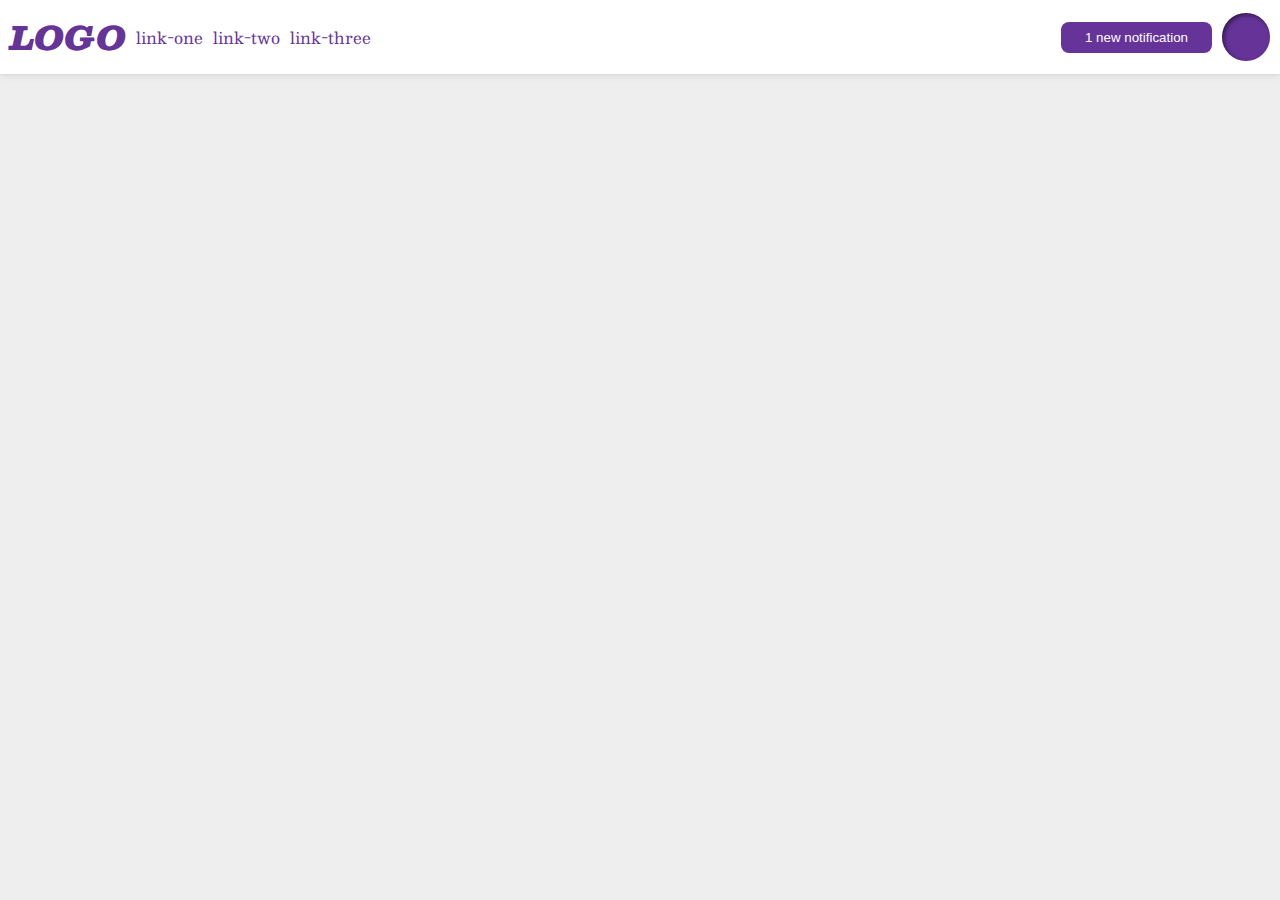
<file: foundations/flex/03-flex-header-2/index.html>
<!DOCTYPE html>
<html lang="en">
  <head>
    <meta charset="UTF-8">
    <meta http-equiv="X-UA-Compatible" content="IE=edge">
    <meta name="viewport" content="width=device-width, initial-scale=1.0">
    <title>Flex Header 2</title>
    <link rel="stylesheet" href="style.css">
  </head>
  <body>
    <div class="header">
      <div class="right">
        <div class="logo">
          LOGO
        </div>
        <ul class="links">
          <li><a href="https://google.com">link-one</a></li>
          <li><a href="https://google.com">link-two</a></li>
          <li><a href="https://google.com">link-three</a></li>
        </ul>
      </div>
      <div class = "left">
        <button class="notifications">
          1 new notification
        </button>
        <div class="profile-image"></div>
      </div>
    </div>
  </body>
</html>
</file>
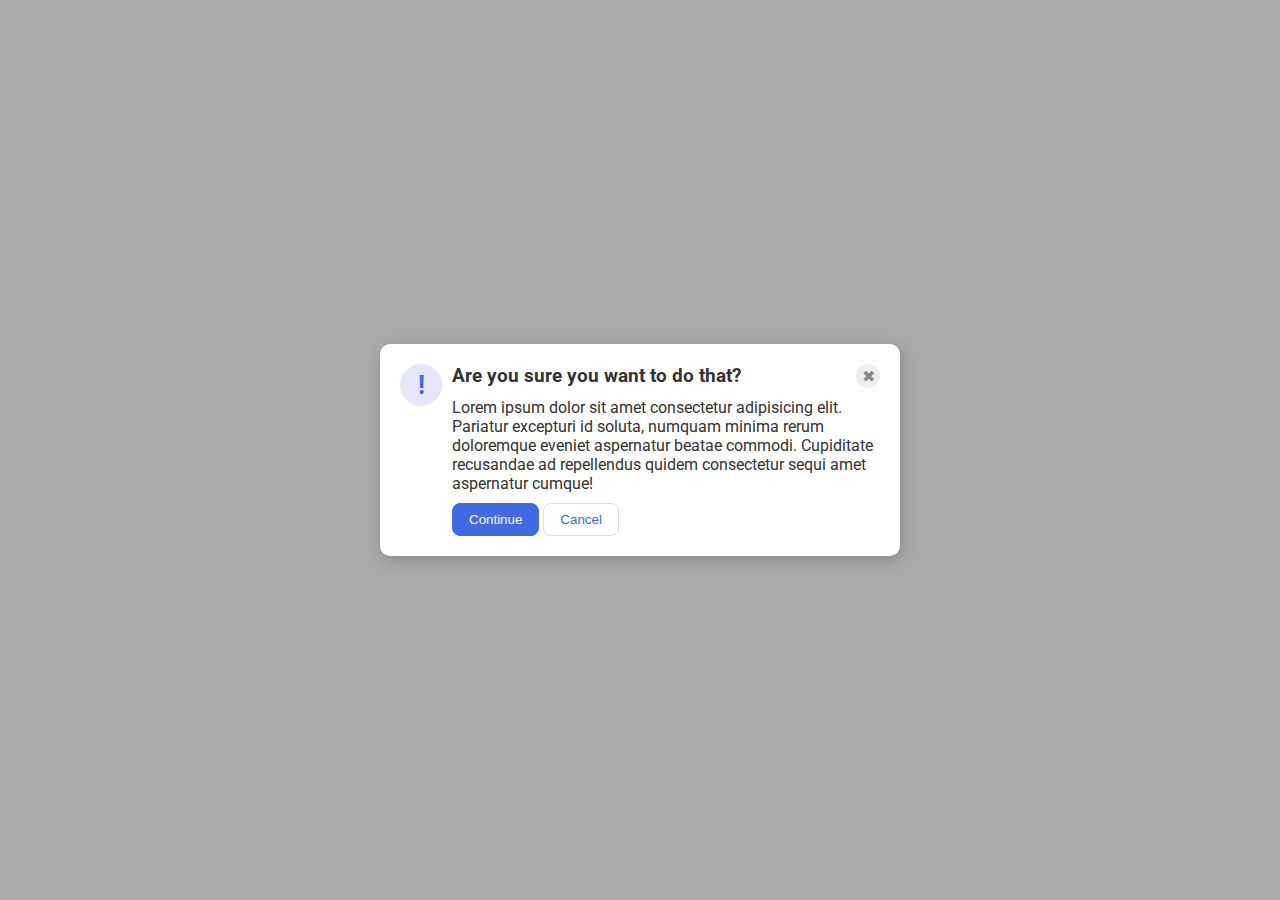
<file: foundations/flex/05-flex-modal/index.html>
<!DOCTYPE html>
<html lang="en">
  <head>
    <meta charset="UTF-8">
    <meta http-equiv="X-UA-Compatible" content="IE=edge">
    <meta name="viewport" content="width=device-width, initial-scale=1.0">
    <link rel="stylesheet" href="style.css">
    <title>Modal</title>
  </head>
  <body>
    <div class="modal">
        <div class="icon">!</div>
        <div class="container">
          <div class="header">Are you sure you want to do that?
            <button class="close-button">✖</button>
          </div>
            <div class="text">Lorem ipsum dolor sit amet consectetur adipisicing elit. Pariatur excepturi id soluta, numquam minima rerum doloremque eveniet aspernatur beatae commodi. Cupiditate recusandae ad repellendus quidem consectetur sequi amet aspernatur cumque!</div>
            <div class="buttons">
              <button class="continue">Continue</button>
              <button class="cancel">Cancel</button>
            </div>
        </div>
    </div>
  </body>
</html>
</file>
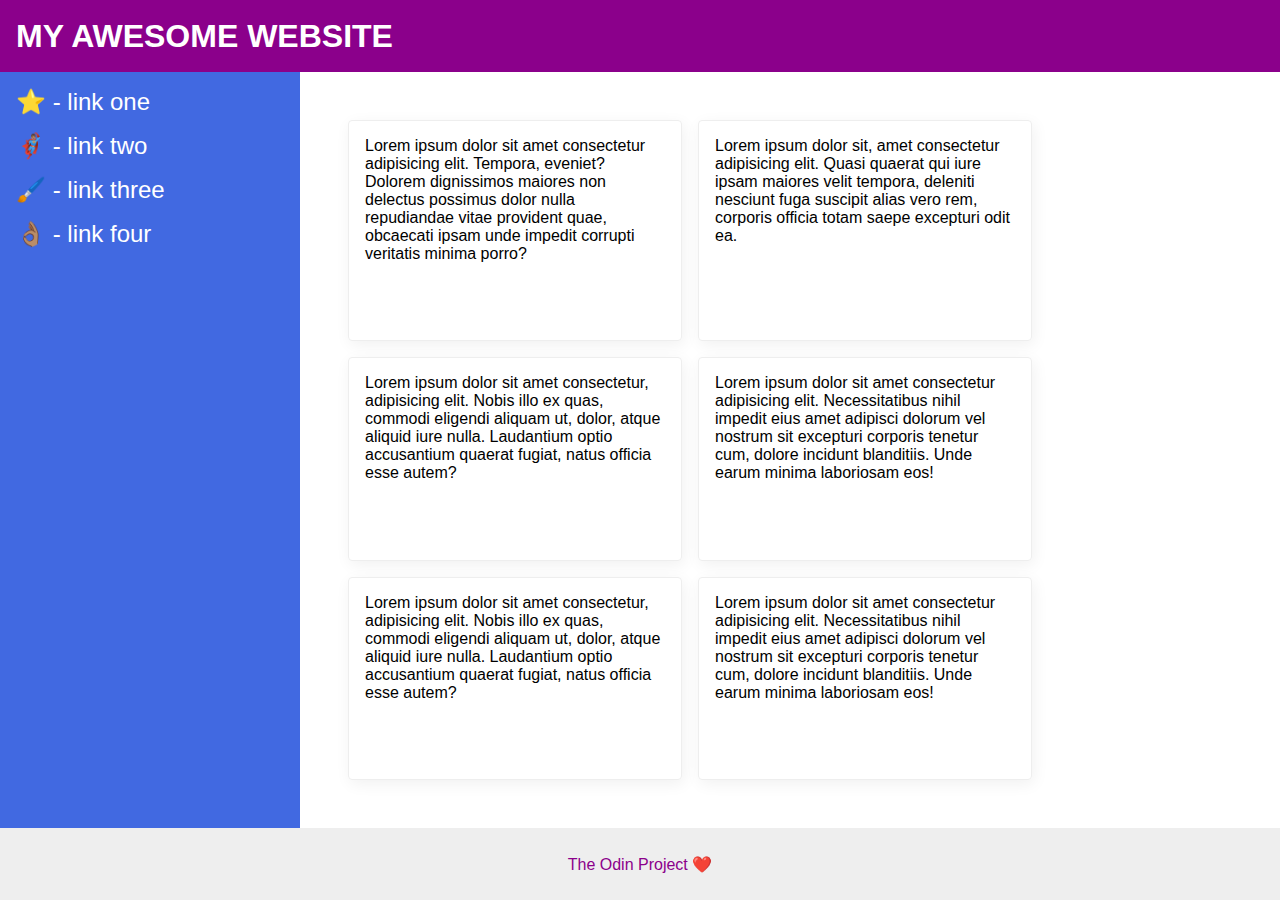
<file: foundations/flex/07-flex-layout-2/index.html>
<!DOCTYPE html>
<html lang="en">
  <head>
    <meta charset="UTF-8">
    <meta http-equiv="X-UA-Compatible" content="IE=edge">
    <meta name="viewport" content="width=device-width, initial-scale=1.0">
    <title>The Holy Grail</title>
    <link rel="stylesheet" href="style.css">
  </head>
  <body>
    <div class="header">
      MY AWESOME WEBSITE
    </div>
    
    <div class="main">
      <div class="sidebar">
        <ul>
          <li><a href="#">⭐ - link one</a></li>
          <li><a href="#">🦸🏽‍♂️ - link two</a></li>
          <li><a href="#">🖌️ - link three</a></li>
          <li><a href="#">👌🏽 - link four</a></li>
        </ul>
      </div>

      <div class="cards">
        <div class="card">Lorem ipsum dolor sit amet consectetur adipisicing elit. Tempora, eveniet? Dolorem dignissimos maiores non delectus possimus dolor nulla repudiandae vitae provident quae, obcaecati ipsam unde impedit corrupti veritatis minima porro?</div>
        <div class="card">Lorem ipsum dolor sit, amet consectetur adipisicing elit. Quasi quaerat qui iure ipsam maiores velit tempora, deleniti nesciunt fuga suscipit alias vero rem, corporis officia totam saepe excepturi odit ea.</div>
        <div class="card">Lorem ipsum dolor sit amet consectetur, adipisicing elit. Nobis illo ex quas, commodi eligendi aliquam ut, dolor, atque aliquid iure nulla. Laudantium optio accusantium quaerat fugiat, natus officia esse autem?</div>
        <div class="card">Lorem ipsum dolor sit amet consectetur adipisicing elit. Necessitatibus nihil impedit eius amet adipisci dolorum vel nostrum sit excepturi corporis tenetur cum, dolore incidunt blanditiis. Unde earum minima laboriosam eos!</div>
        <div class="card">Lorem ipsum dolor sit amet consectetur, adipisicing elit. Nobis illo ex quas, commodi eligendi aliquam ut, dolor, atque aliquid iure nulla. Laudantium optio accusantium quaerat fugiat, natus officia esse autem?</div>
        <div class="card">Lorem ipsum dolor sit amet consectetur adipisicing elit. Necessitatibus nihil impedit eius amet adipisci dolorum vel nostrum sit excepturi corporis tenetur cum, dolore incidunt blanditiis. Unde earum minima laboriosam eos!</div>
      </div>
    </div>

    <div class="footer">
      The Odin Project ❤️
    </div>
  </body>
</html>
</file>
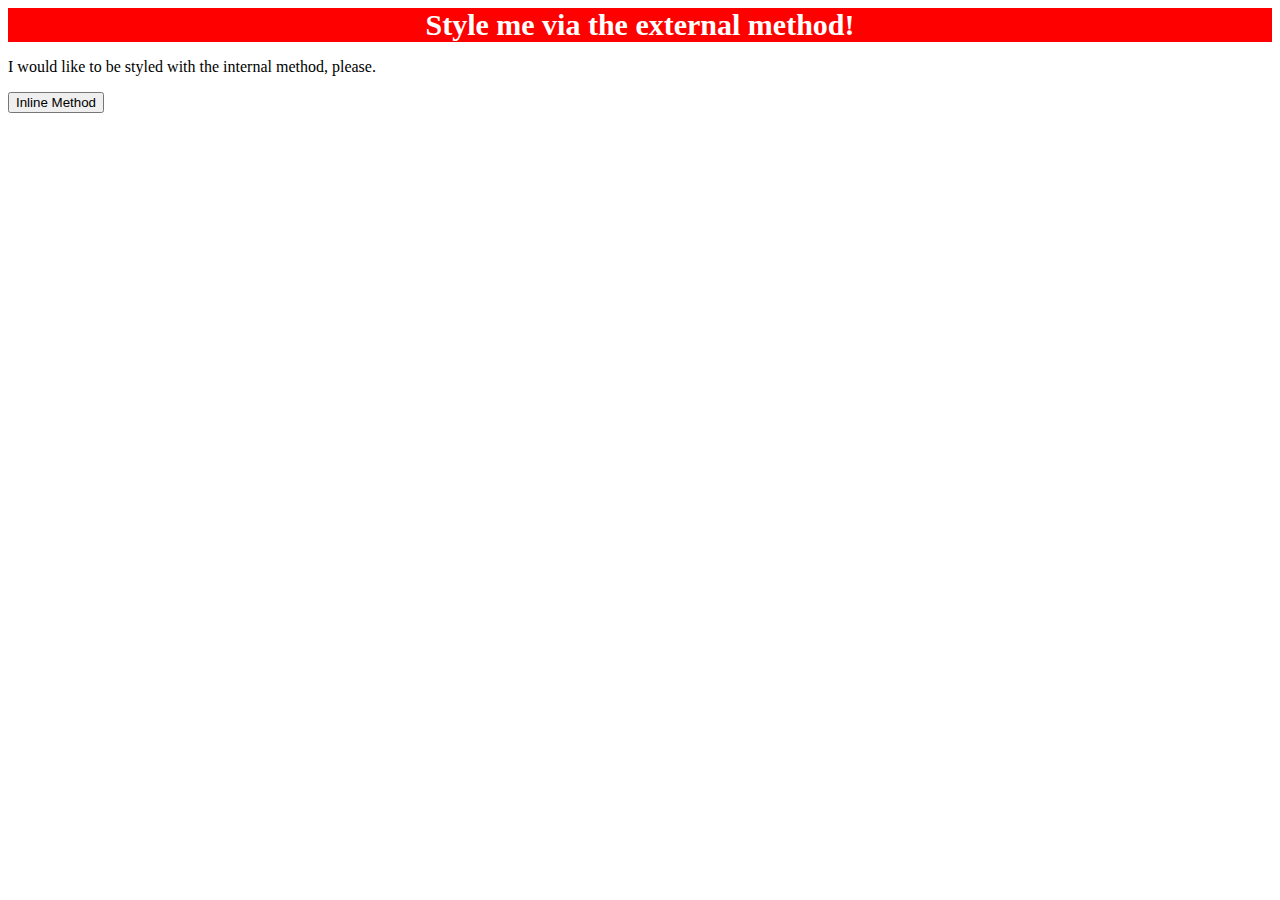
<file: foundations/intro-to-css/01-css-methods/index.html>
<!DOCTYPE html>
<html lang="en">
  <head>
    <link rel="stylesheet" href="style.css">
    <meta charset="UTF-8">
    <meta http-equiv="X-UA-Compatible" content="IE=edge">
    <meta name="viewport" content="width=device-width, initial-scale=1.0">
    <title>Methods for Adding CSS</title>
  </head>
  <body>
    <div>Style me via the external method!</div>
    <p>I would like to be styled with the internal method, please.</p>
    <button>Inline Method</button>
  </body>
</html>
</file>
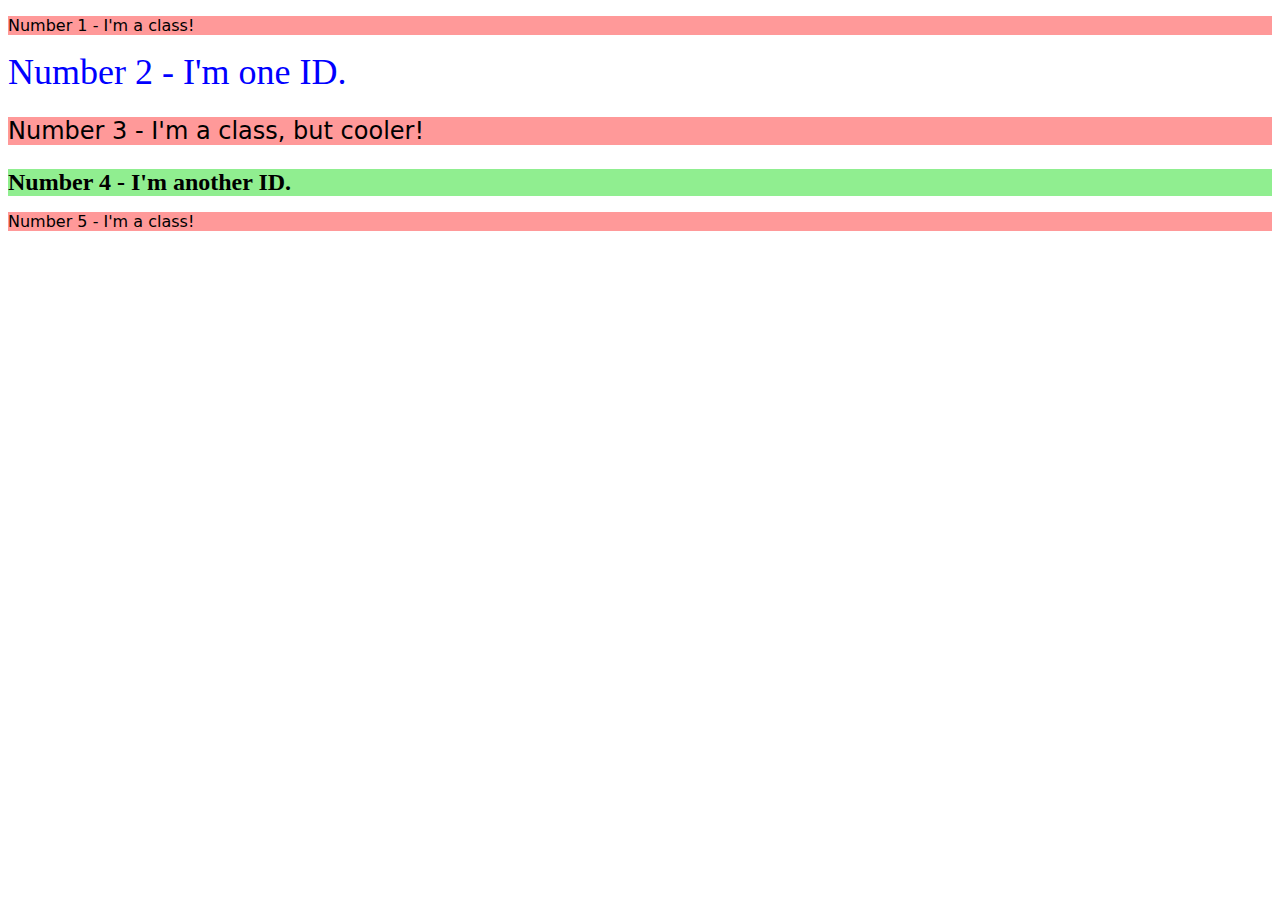
<file: foundations/intro-to-css/02-class-id-selectors/index.html>
<!DOCTYPE html>
<html lang="en">
  <head>
    <meta charset="UTF-8">
    <meta http-equiv="X-UA-Compatible" content="IE=edge">
    <meta name="viewport" content="width=device-width, initial-scale=1.0">
    <title>Class and ID Selectors</title>
    <link rel="stylesheet" href="style.css">
  </head>
  <body>
    <p class="odd">Number 1 - I'm a class!</p>
    <div id="second">Number 2 - I'm one ID.</div>
    <p class="odd" id="third">Number 3 - I'm a class, but cooler!</p>
    <div id="fourth">Number 4 - I'm another ID.</div>
    <p class="odd">Number 5 - I'm a class!</p>
  </body>
</html>
</file>
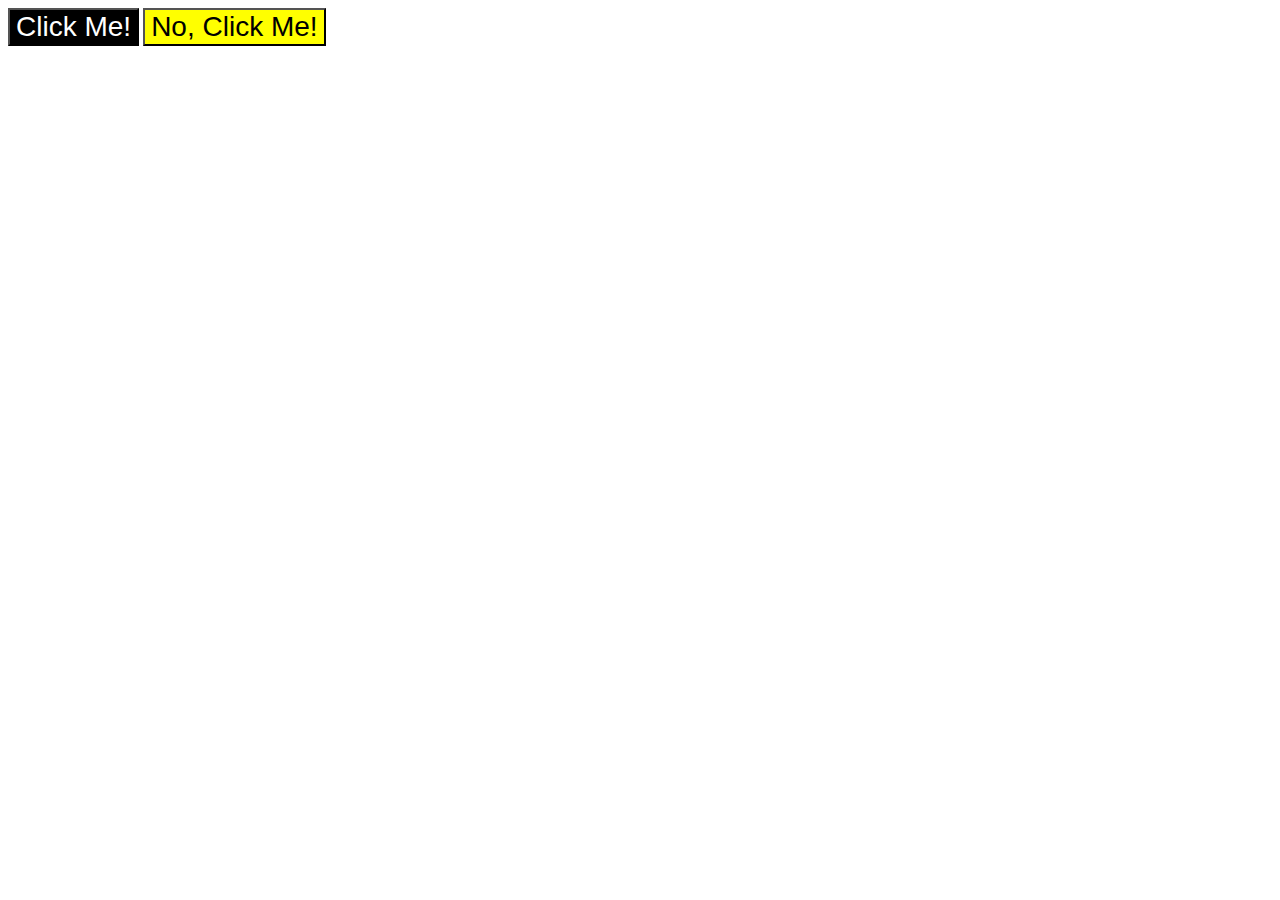
<file: foundations/intro-to-css/03-grouping-selectors/index.html>
<!DOCTYPE html>
<html lang="en">
  <head>
    <meta charset="UTF-8">
    <meta http-equiv="X-UA-Compatible" content="IE=edge">
    <meta name="viewport" content="width=device-width, initial-scale=1.0">
    <title>Grouping Selectors</title>
    <link rel="stylesheet" href="style.css">
  </head>
  <body>
    <button class="click">Click Me!</button>
    <button class="click-two">No, Click Me!</button>
  </body>
</html>
</file>
<file: foundations/flex/03-flex-header-2/style.css>
/* this is some magical font-importing.  
you'll learn about it later. */
@import url('https://fonts.googleapis.com/css2?family=Besley:ital,wght@0,400;1,900&display=swap');

body {
  margin: 0;
  background: #eee;
  font-family: Besley, serif;
}

.header {
  background: white;
  border-bottom: 1px solid #ddd;
  box-shadow: 0 0 8px rgba(0,0,0,.1);
  display: flex;
  justify-content: space-between;
}

.profile-image {
  background: rebeccapurple;
  box-shadow: inset 2px 2px 4px rgba(0,0,0,.5);
  border-radius: 50%;
  width: 48px;
  height: 48px;
}

.logo {
  color: rebeccapurple;
  font-size: 32px;
  font-weight: 900;
  font-style: italic;
  margin:10px;
}

button {
  border: none;
  border-radius: 8px;
  background: rebeccapurple;
  color: white;
  padding: 8px 24px;
}

a {
  /* this removes the line under our links */
  text-decoration: none;
  color: rebeccapurple;
}

ul {
  list-style-type: none;
  display: flex;
  gap: 10px;
  margin: 0;
  padding: 0;
}

.left {
  display: flex;
  gap: 10px;
  align-items: center;
  justify-content: center;
  margin: 10px;
}

.right{
  display:flex;
  align-items: center;
}
</file>
<file: foundations/flex/05-flex-modal/style.css>
@import url('https://fonts.googleapis.com/css2?family=Roboto:wght@400;700&display=swap');

html, body {
  height: 100%;
}

body {
  font-family: Roboto, sans-serif;
  margin: 0;
  background: #aaa;
  color: #333;
  /* I'll give you this one for free lol */
  display: flex;
  align-items: center;
  justify-content: center;
}

.modal {
  background: white;
  width: 480px;
  border-radius: 10px;
  box-shadow: 2px 4px 16px rgba(0,0,0,.2);
  display:flex;
  padding:20px;
}

.icon {
  color: royalblue;
  font-size: 26px;
  font-weight: 700;
  background: lavender;
  width: 42px;
  height: 42px;
  border-radius: 50%;
  display: flex;
  align-items: center;
  justify-content: center;
  margin-right: 10px;
  flex-shrink:0;
}

.close-button {
  background: #eee;
  border-radius: 50%;
  color: #888;
  font-weight: 400;
  font-size: 16px;
  height: 24px;
  width: 24px;
  display: flex;
  align-items: center;
  justify-content: center;
  border: 1px solid #eee;
  padding: 0;
}

.container{
 display: flex;
 flex-direction: column;
 justify-content: space-between;
 gap: 10px;
}

.header {
  font-weight: 700;
  font-size: larger;
  display: flex;
  justify-content: space-between;
}

button {
  cursor: pointer;
  padding: 8px 16px;
  border-radius: 8px;
}

button.continue {
  background: royalblue;
  border: 1px solid royalblue;
  color: white;
}

button.cancel {
  background: white;
  border: 1px solid #ddd;
  color: royalblue;
}
</file>
<file: foundations/flex/07-flex-layout-2/style.css>
body {
  font-family: -apple-system, BlinkMacSystemFont, 'Segoe UI', Roboto, Oxygen, Ubuntu, Cantarell, 'Open Sans', 'Helvetica Neue', sans-serif;
  margin: 0;
  min-height: 100vh;
  display: flex;
  flex-direction: column;  
}

.main {
  display: flex;
  flex: 1;
}

.header {
  height: 72px;
  background: darkmagenta;
  color: white;
  font-size: 32px;
  font-weight: 900;
  display: flex;
  align-items: center;
  padding-left: 16px;
}

.cards {
  display: flex;
  flex-wrap: wrap;
  gap: 16px;
  padding: 48px;
}

.footer {
  height: 72px;
  background: #eee;
  color: darkmagenta;
  display: flex;
  justify-content: center;
  align-items: center;
}

.sidebar {
  width: 300px;
  background: royalblue;
  box-sizing: border-box;
  display: flex;
  flex-shrink: 0;
  padding: 16px;
}

.card {
  border: 1px solid #eee;
  box-shadow: 2px 4px 16px rgba(0,0,0,.06);
  border-radius: 4px;
  width:300px;
  padding: 16px;
}
ul {
  list-style-type: none;
  padding: 0;
  margin: 0;
}

li {
  margin-bottom: 16px;
}

a {
  text-decoration: none;
  color: white;
  font-size: 24px;
}
</file>
<file: foundations/intro-to-css/01-css-methods/style.css>
div{
    color:white;
    background-color:red;
    text-align:center;
    font-weight:700;
    font-size: 30px;
}
</file>
<file: foundations/intro-to-css/02-class-id-selectors/style.css>
/* Add CSS Styling */
.odd{
    background-color: #FF9999;
    font-family: "Verdana","DejaVu Sans", sans-serif;
}

#second{
    color:blue;
    font-size: 36px;
}

#fourth{
    background-color: lightgreen;
    font-weight: bold;
}

#third, #fourth{
    font-size: 24px;
}
</file>
<file: foundations/intro-to-css/03-grouping-selectors/style.css>
/* Add CSS Styling */
.click, .click-two{
    font-size: 28px;
    font-family: "Helvetica", "Times New Roman", sans-serif;
}

.click{
    background-color: black;
    color: white;
}

.click-two{
    background-color: yellow;
}
</file>
